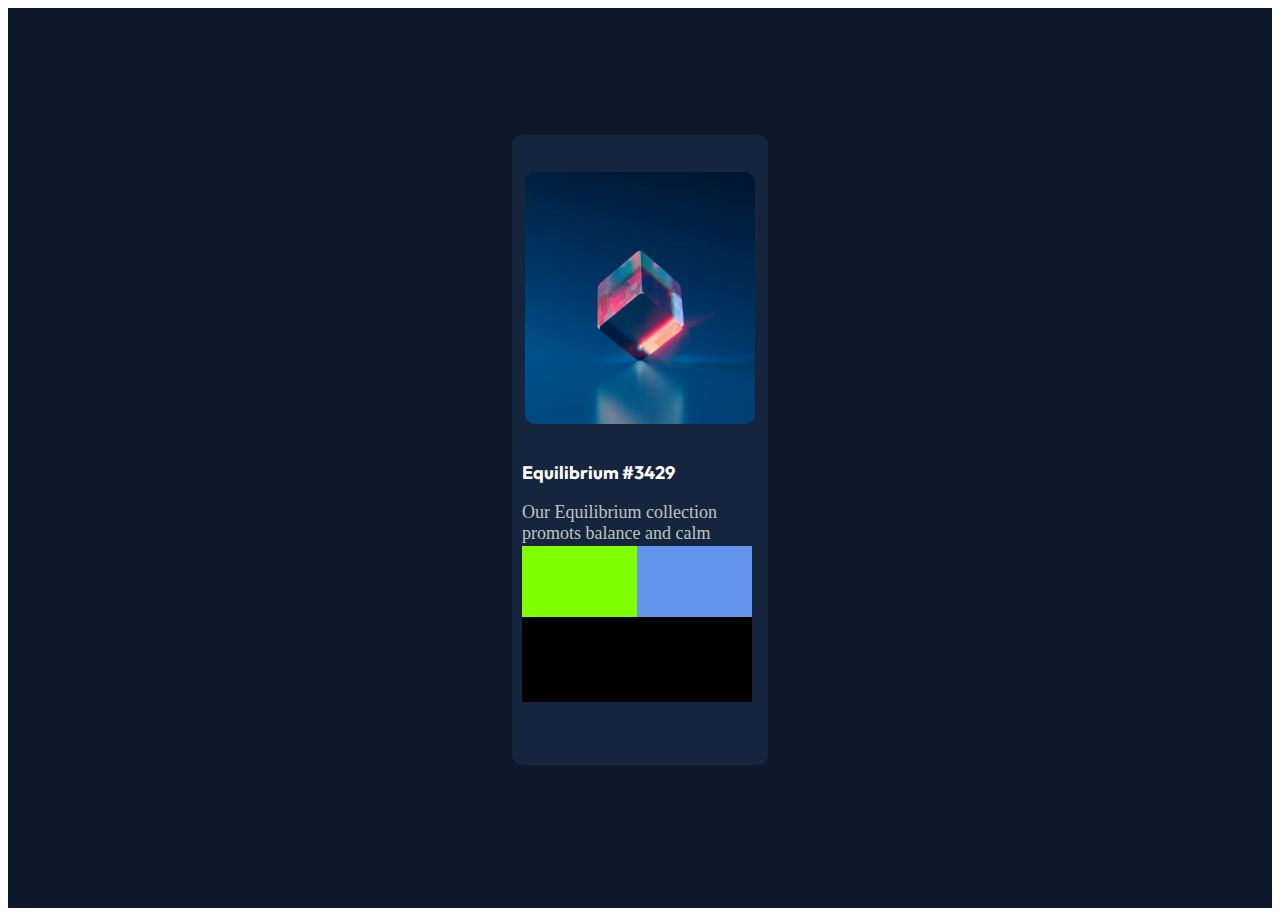
<file: NFT_preview/index.html>
<!DOCTYPE html>
<html lang="en">
<head>
  <meta charset="UTF-8">
  <meta name="viewport" content="width=device-width, initial-scale=1.0"> <!-- displays site properly based on user's device -->

  <link rel="icon" type="image/png" sizes="32x32" href="./images/favicon-32x32.png">
  
  <title>Frontend Mentor | NFT preview card component</title>
  <link rel="stylesheet" href="index.css">
  <style>
    .attribution { font-size: 11px; text-align: center; }
    .attribution a { color: hsl(228, 45%, 44%); }
  </style>
</head>
<body>
  <div class="main">
    <div class="post">
      <div class="pic">
        <img src="images/image-equilibrium.jpg" alt="">
      </div>
      <div class="cripto">
        <div class="content">
          <h4>Equilibrium  #3429</h4>
          <p>Our Equilibrium collection promots balance and calm</p>
        </div>
        <div class="value">
          <div class="one"></div>
          <div class="two"></div>
        </div>
        <div class="creater"></div>
      </div>
    </div>
  </div>
</body>
</html>

 <!-- 

  

  0.041 ETH
  3 days left
  
  Creation of Jules Wyvern --> <!-- <div class="attribution">
    Challenge by <a href="https://www.frontendmentor.io?ref=challenge" target="_blank">Frontend Mentor</a>. 
    Coded by <a href="#">Your Name Here</a>.
  </div> -->
</file>
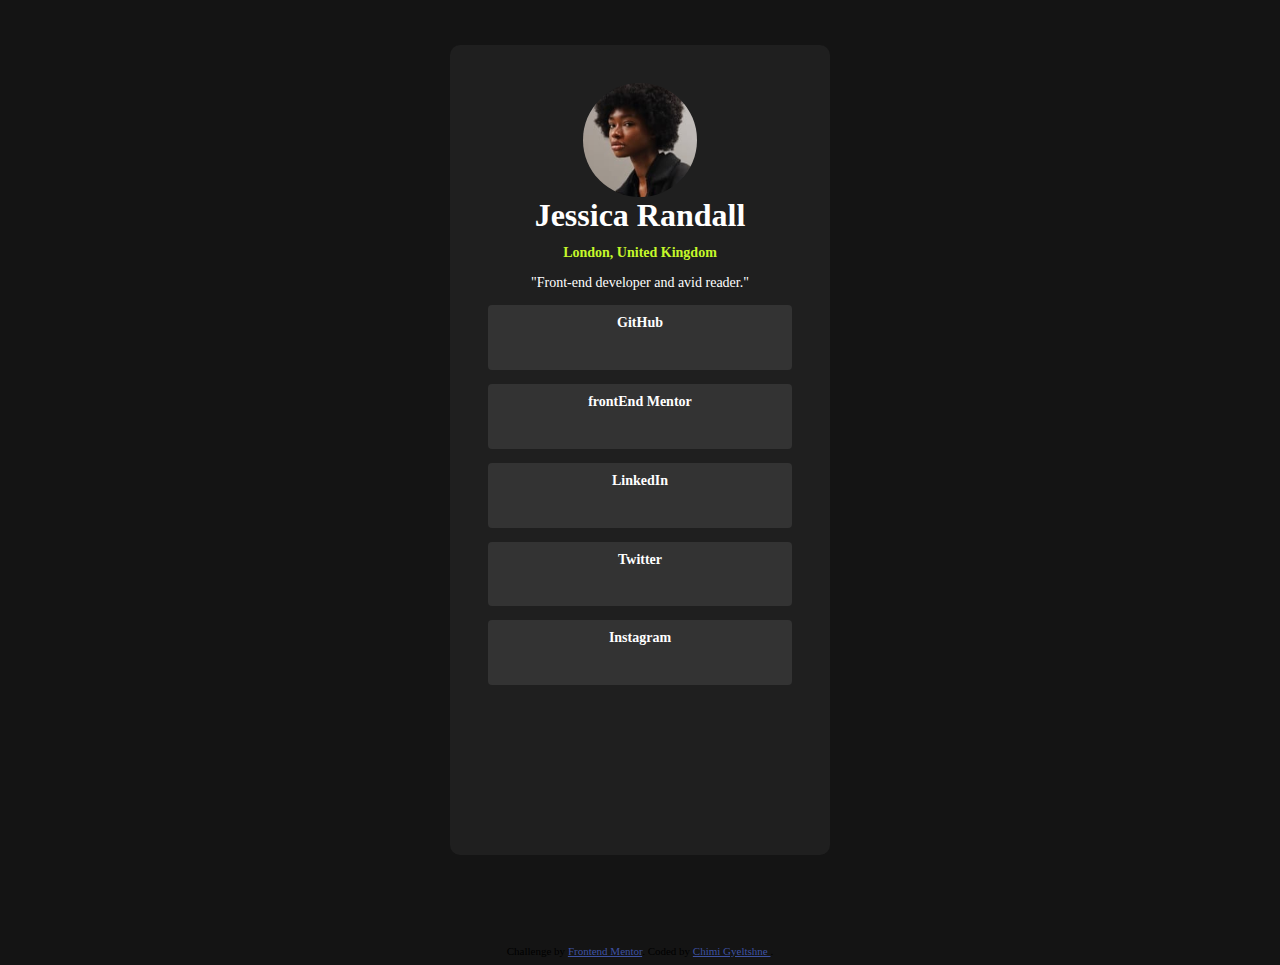
<file: Social Links/index.html>
<!DOCTYPE html>
<html lang="en">

<head>
    <meta charset="UTF-8">
    <meta name="viewport" content="width=device-width, initial-scale=1.0"> <!-- displays site properly based on user's device -->
  
    <link rel="icon" type="image/png" sizes="32x32" href="./assets/images/favicon-32x32.png">
    
    <title>Frontend Mentor | Social links profile</title>
    <link rel="stylesheet" href="index2.css">
  
    
    <style>
      .attribution { font-size: 11px; text-align: center; }
      .attribution a { color: hsl(228, 45%, 44%); }
    </style>
  </head>
<body>
    <div class="main">
        <div id="innerDiv">
            <div id="picture">
            <img src="assets\images\avatar-jessica.jpeg " alt="Jessica Randall" class="profile-img">
            <h1>Jessica Randall</h1>
            <h2>London, United Kingdom</h3>
            <p>"Front-end developer and avid reader."</p>
            </div>
            <div id="github">
                <h3>GitHub</h3>
            </div>
            <div id="frontEnd">
                <h3>frontEnd Mentor</h3>
            </div>
            <div id="linked">
                <h3>LinkedIn</h3>
            </div>
            <div id="twitter">
                <h3>Twitter</h3>
            </div>
            <div id="insta">
                <h3>Instagram</h3>
            </div>
        </div>
    </div>
    <div class="attribution">
        Challenge by <a href="https://www.frontendmentor.io?ref=challenge" target="_blank">Frontend Mentor</a>. 
        Coded by <a href="#">Chimi Gyeltshne   </a>.
      </div>
</body>
</html>
</file>
<file: NFT_preview/index.css>
.main{
    width: 100%;
    height: 100vh;
    background-color: hsl(217, 54%, 11%);
}
@font-face {
    font-family: myFirstFont;
    src: url(font/static/Outfit-Bold.ttf);
  }

@font-face {
    font-family:extraLight;
    src: url(font/static/Outfit-Bold.ttf);
  }
.post{
    width: 20%;
    height: 70vh;
    background-color: hsl(216, 50%, 16%);
    border-radius: 10px;
    margin: auto;
    position: absolute;
    top: 50%;
    left: 50%;
    transform: translate(-50%, -50%);
    display: flex;
    flex-direction: column;
    align-items: flex-start;

    
}
.pic{
    width: 90%;
    background-color:hsl(216, 50%, 16%);
    height: 40%;
    margin: auto;
}
.pic img{
    width: 100%;
    height: 100%;
    border-radius: 10px;
}
.cripto{
    width: 90%;
    height: 45%;
    /* background-color: blue; */
    margin: 0px 10.063px 20.445px 10.063px;
}
.content{
    width: 100%;
    height: 30%;
    /* background-color: aliceblue; */
}
h4{
    font-size: 18px;
    /* font-weight: bold; */
    font-family:myFirstFont ;
    color: hsl(0, 0%, 100%);
    margin: 0px;
}
p{
    font-size: 18px;
    color: #c0c4c0;
    
}
.value{
    width: 100%;
    height: 25%;
    background-color: aquamarine;
    display: flex;
    flex-direction: row;
}
.one{
    width: 50%;
    height: 100%;
    background-color: chartreuse;
}
.two{
    width: 50%;
    height: 100%;
    background-color: cornflowerblue;
}
.creater{
    width: 100%;
    height: 30%;
    background-color: black;
}
</file>
<file: Social Links/index2.css>
body {
    background-color: hsl(0, 0%, 8%);
}
.main{
    background-color:hsl(0, 0%, 8%);
    height: 100vh;
    width: 100%;
    

}
#innerDiv {
    width: 30%;
    height: 90vh;
    background-color: hsl(0, 0%, 12%);
    margin: auto;
    border-radius: 10px;
    margin-top: 5vh;
    margin-bottom: 5vh;
    top: 50%;
    left: 50%;
}

h1{
    color:hsl(0, 0%, 100%);
    margin: 0px;text-align: center;
}
h2{
    color: hsl(75, 94%, 57%);
    text-align: center;
    font-size: 14px;
}
p{
    font-size: 14px;
    color: hsl(0, 0%, 100%);
    text-align: center;
    font-size: 14px;
}
img {
    border-radius: 50%;
    width: 30%;
    display: block;
    margin-left: auto;
    margin-right: auto;
}

h3 {
    color:hsl(0, 0%, 100%) ;
    padding: 10px;
    text-align: center;
    font-size: 14px;
}
#github {
    width: 80%;
    background-color: hsl(0, 0%, 20%);
    border-radius: 4px;
    height:8% ;
    margin: auto;
}
#frontEnd {
    width: 80%;
    background-color: hsl(0, 0%, 20%);
    border-radius: 4px;
    height: 8%;
    margin: auto;
}
#linked {
    width: 80%;
    background-color: hsl(0, 0%, 20%);
    border-radius: 4px;
    height: 8%;
    margin: auto;
}
#github {
    width: 80%;
    background-color:hsl(0, 0%, 20%);
    border-radius: 4px;
    height: 8%;
    margin: auto;
}
#twitter {
    width: 80%;
    background-color:hsl(0, 0%, 20%);
    border-radius: 4px;
    height: 8%;
    margin: auto;
}
#insta {
    width: 80%;
    background-color:hsl(0, 0%, 20%);
    border-radius: 4px;
    height: 8%;
    margin: auto;
}

#github:hover {
    background-color: hsl(75, 94%, 57%); /* change to your desired color */
    color: black; /* change to your desired color */
  }

#frontEnd:hover {
    background-color: hsl(75, 94%, 57%); /* change to your desired color */
    color: black; /* change to your desired color */
}
#linked:hover {
    background-color: hsl(75, 94%, 57%); /* change to your desired color */
    color: black; /* change to your desired color */
  }
  #twitter:hover {
    background-color: hsl(75, 94%, 57%); /* change to your desired color */
    color: black; /* change to your desired color */
  }

  #insta:hover {
    background-color: hsl(75, 94%, 57%); /* change to your desired color */
    color: black; /* change to your desired color */
  }

  #picture {
    padding-top: 10%;
  }
</file>
